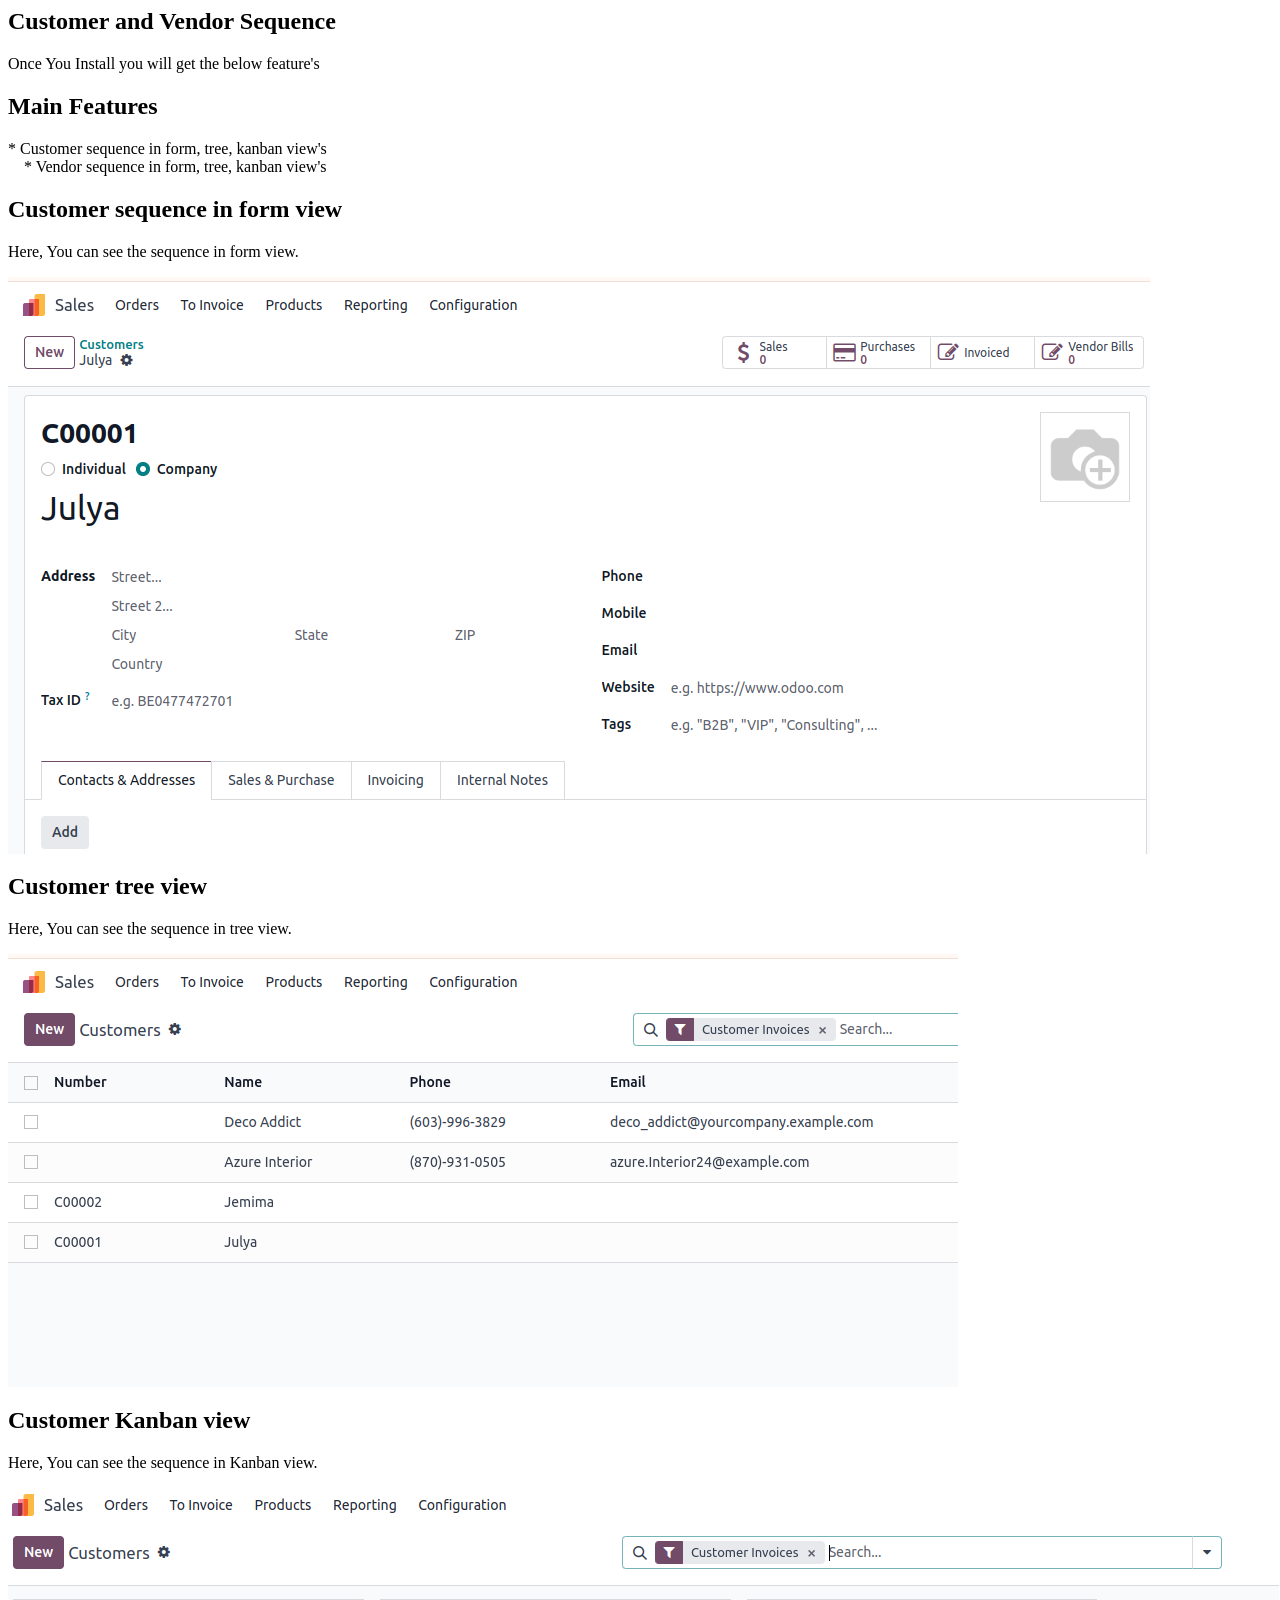
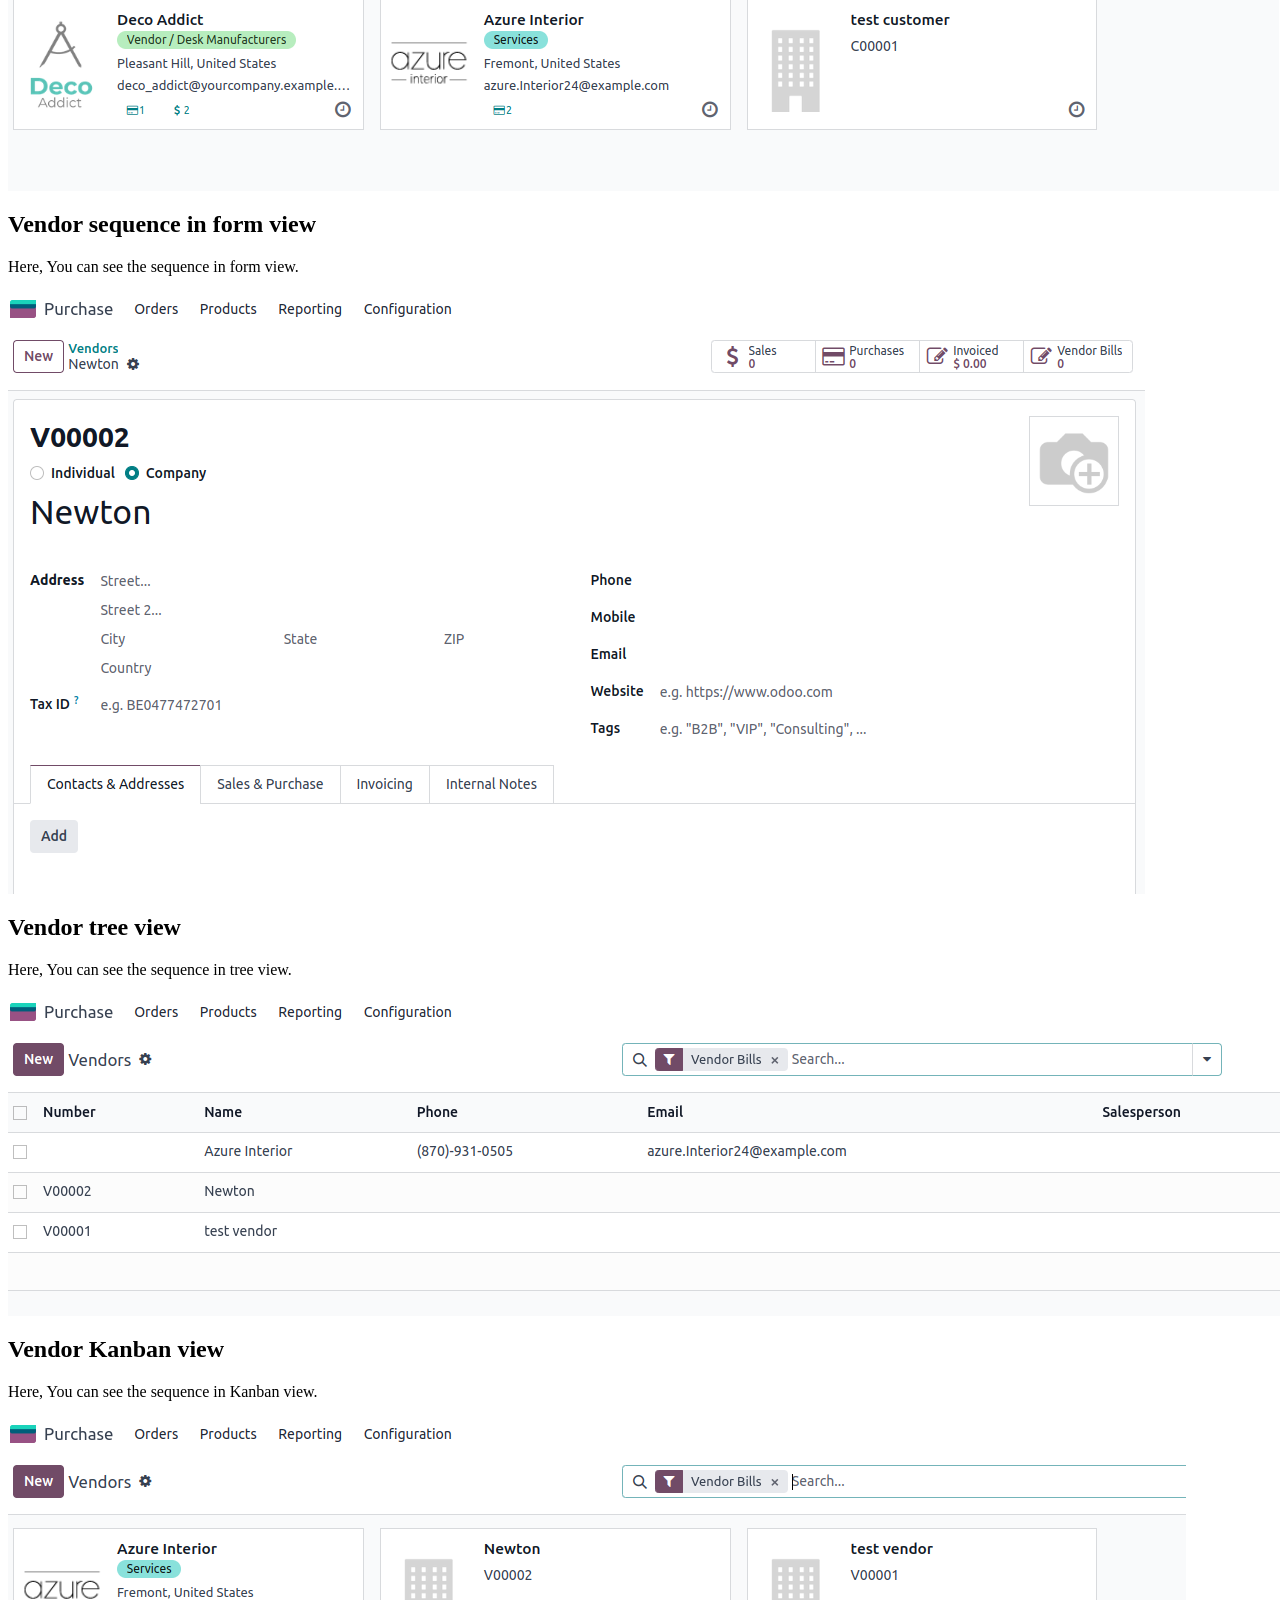
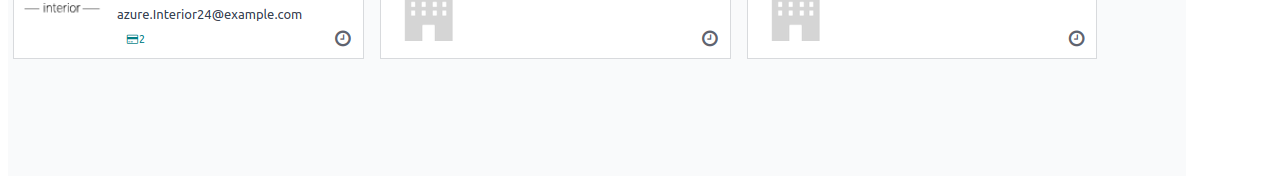
<file: pk_customer_vendor_sequence/static/description/index.html>
<html>
<body>
<section class="oe_container">
    <div class="oe_row">
        <div class="oe_row">
            <h2 class="oe_slogan">Customer and Vendor Sequence</h2>
        </div>
      <div class="col-md-12 mb32 alert alert-info">
        <p class="oe_mt32">
               Once You Install you will get the below feature's<br/>
         </p>

      </div>

    </div>
</section>
<section class="oe_container">

    <div class="oe_row">
        <h2 class="oe_slogan">Main Features</h2>
        <p class="oe_mt32">
                * Customer sequence in form, tree, kanban view's <br/>
                &ensp;&ensp;* Vendor sequence in form, tree, kanban view's <br/>
        </p>
    </div>
</section>
<section class="oe_container">
    <div class="oe_row">
        <h2 class="oe_slogan">Customer sequence in form view</h2>
            <p class="oe_mt32">
                Here, You can see the sequence in form view.
            </p>
    </div>
    <div class="oe_slogan">
        <div class="oe_demo oe_screenshot">
            <img src="customer_form.png">
        </div>
    </div>
</section>
<section class="oe_container">
    <div class="oe_row">
        <h2 class="oe_slogan">Customer tree view</h2>
            <p class="oe_mt32">
                 Here, You can see the sequence in tree view.
            </p>
    </div>
    <div class="oe_slogan">
        <div class="oe_demo oe_screenshot">
            <img src="customer_tree.png">
        </div>
    </div>
</section>
<section class="oe_container">
    <div class="oe_row">
        <h2 class="oe_slogan">Customer Kanban view</h2>
            <p class="oe_mt32">
                 Here, You can see the sequence in Kanban view.
            </p>
    </div>
    <div class="oe_slogan">
        <div class="oe_demo oe_screenshot">
            <img src="customer_kanban.png">
        </div>
    </div>
</section>
<section class="oe_container">
    <div class="oe_row">
        <h2 class="oe_slogan">Vendor sequence in form view</h2>
            <p class="oe_mt32">
                Here, You can see the sequence in form view.
            </p>
    </div>
    <div class="oe_slogan">
        <div class="oe_demo oe_screenshot">
            <img src="vendor_form.png">
        </div>
    </div>
</section>
<section class="oe_container">
    <div class="oe_row">
        <h2 class="oe_slogan">Vendor tree view</h2>
            <p class="oe_mt32">
                 Here, You can see the sequence in tree view.
            </p>
    </div>
    <div class="oe_slogan">
        <div class="oe_demo oe_screenshot">
            <img src="vendor_tree.png">
        </div>
    </div>
</section>
<section class="oe_container">
    <div class="oe_row">
        <h2 class="oe_slogan">Vendor Kanban view</h2>
            <p class="oe_mt32">
                 Here, You can see the sequence in Kanban view.
            </p>
    </div>
    <div class="oe_slogan">
        <div class="oe_demo oe_screenshot">
            <img src="vendor_kanban.png">
        </div>
    </div>
</section>
 </body>
</html>
</file>
